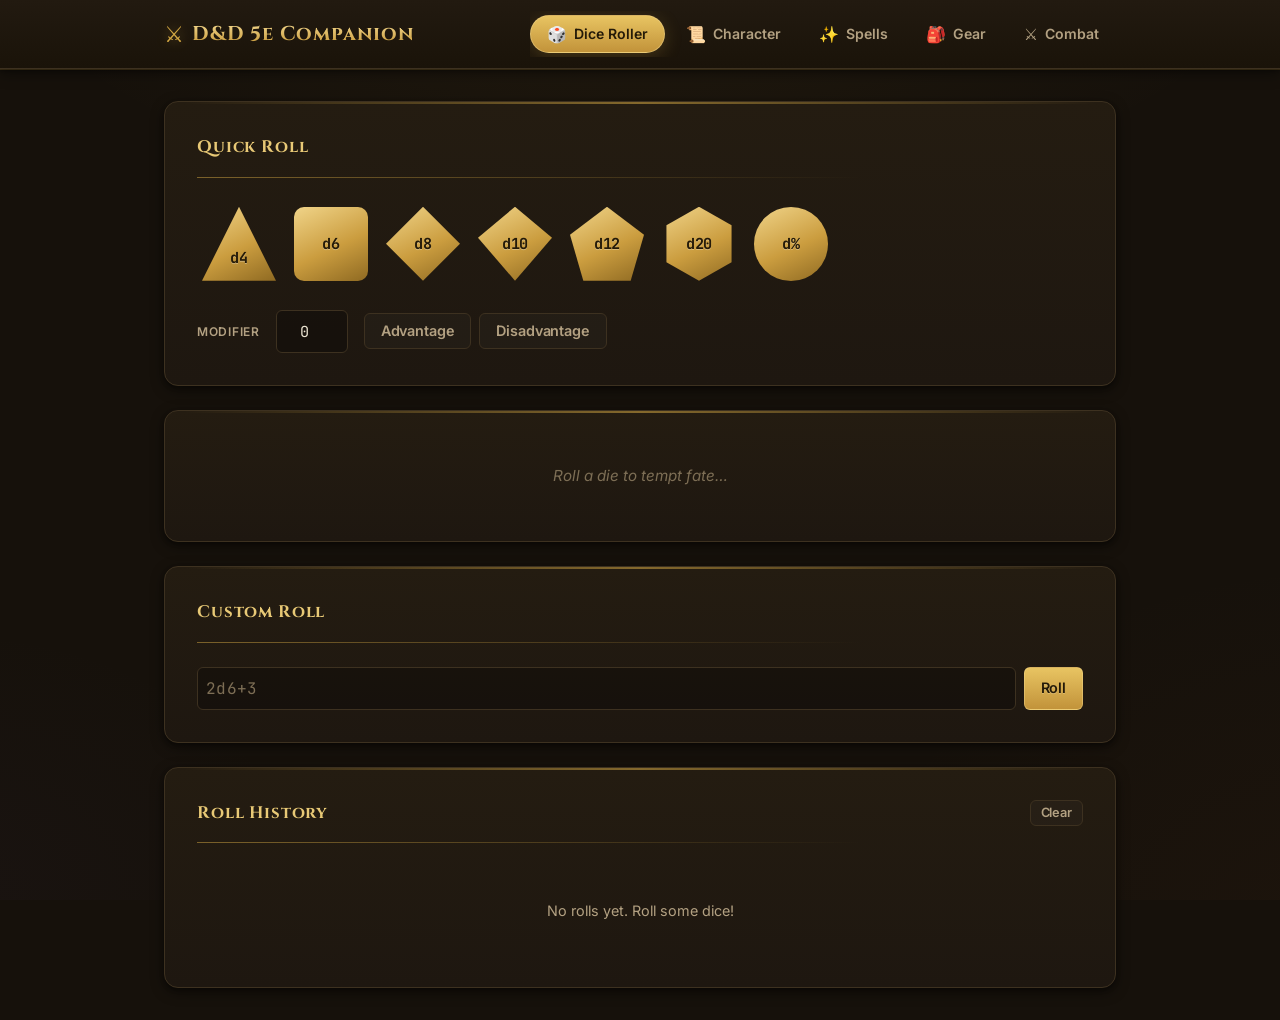
<file: index.html>
<!DOCTYPE html>
<html lang="en">
<head>
  <meta charset="UTF-8" />
  <meta name="viewport" content="width=device-width, initial-scale=1.0" />
  <title>D&D 5e Companion</title>
  <link rel="preconnect" href="https://fonts.googleapis.com" />
  <link rel="preconnect" href="https://fonts.gstatic.com" crossorigin />
  <meta name="theme-color" content="#1a1309" />
  <link href="https://fonts.googleapis.com/css2?family=Cinzel:wght@600;700;800&family=Inter:wght@400;500;600;700&family=JetBrains+Mono:wght@400;500;700&display=swap" rel="stylesheet" />
  <link rel="stylesheet" href="styles/global.css" />
</head>
<body>
  <header class="app-header">
    <div class="header-inner">
    <div class="app-title">
      <span class="app-title-icon">⚔</span>
      <h1>D&D 5e Companion</h1>
    </div>
    <nav class="app-nav" role="navigation" aria-label="Module navigation">
      <button class="nav-btn active" data-module="dice-roller" aria-current="page">
        <span class="nav-icon">🎲</span>
        <span class="nav-label">Dice Roller</span>
      </button>
      <button class="nav-btn" data-module="character-sheet">
        <span class="nav-icon">📜</span>
        <span class="nav-label">Character</span>
      </button>
      <button class="nav-btn" data-module="spell-tracker">
        <span class="nav-icon">✨</span>
        <span class="nav-label">Spells</span>
      </button>
      <button class="nav-btn" data-module="equipment">
        <span class="nav-icon">🎒</span>
        <span class="nav-label">Gear</span>
      </button>
      <button class="nav-btn" data-module="combat-tracker">
        <span class="nav-icon">⚔</span>
        <span class="nav-label">Combat</span>
      </button>
    </nav>
    </div>
  </header>

  <main id="app" class="app-main" role="main"></main>

  <div id="toast-container" class="toast-container" aria-live="polite"></div>

  <script type="module" src="app.js"></script>
</body>
</html>
</file>
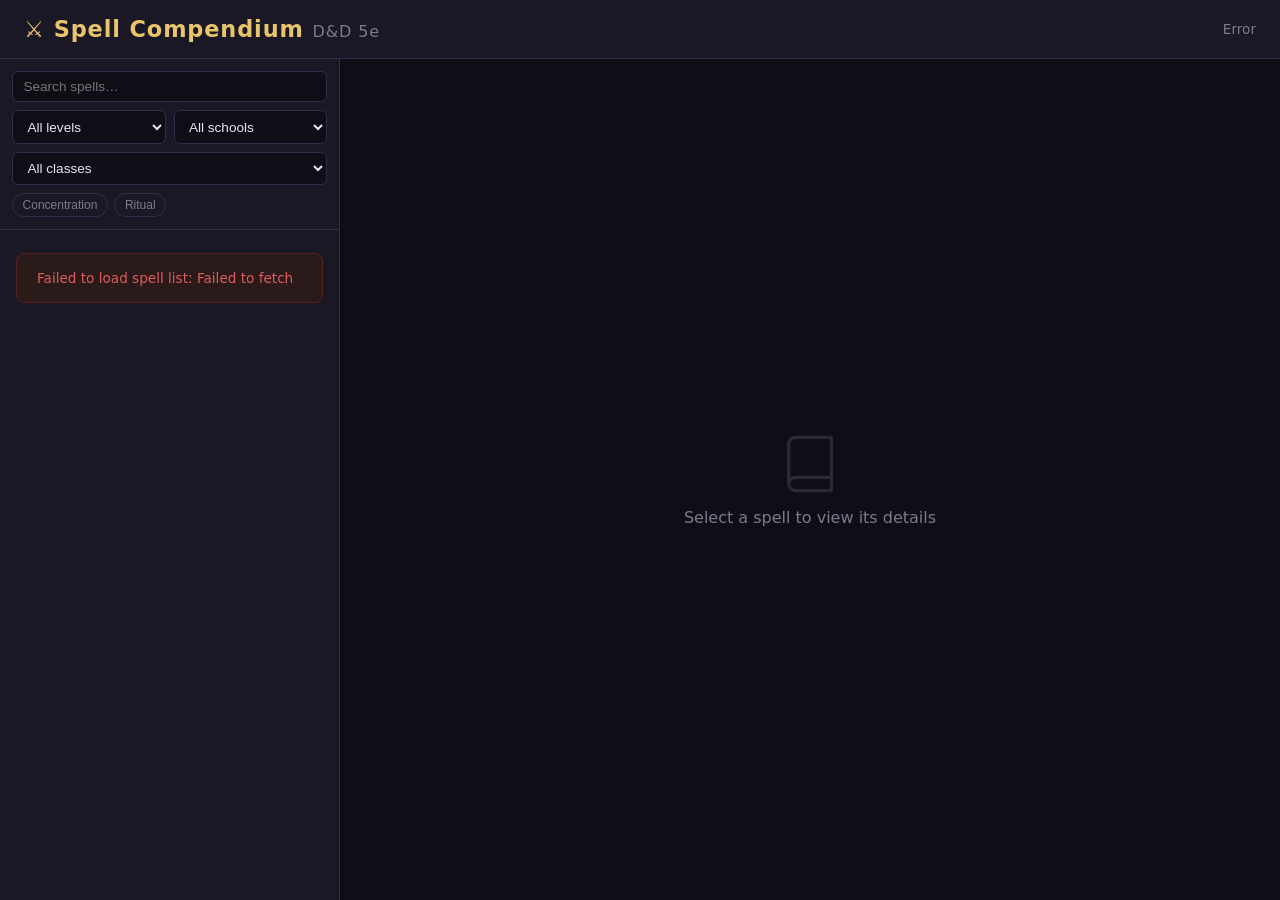
<file: public/index.html>
<!DOCTYPE html>
<html lang="en">
<head>
  <meta charset="UTF-8" />
  <meta name="viewport" content="width=device-width, initial-scale=1.0" />
  <title>D&D 5e Spell Compendium</title>
  <style>
    *, *::before, *::after { box-sizing: border-box; margin: 0; padding: 0; }

    :root {
      --bg:        #0f0e17;
      --surface:   #1a1825;
      --surface2:  #242233;
      --border:    #302d4a;
      --accent:    #c9a84c;
      --accent2:   #e8c46a;
      --text:      #e8e6f0;
      --muted:     #7c7a8e;
      --red:       #e05c5c;
      --blue:      #5c9ee0;
      --green:     #5cb87c;
      --purple:    #a07ee0;
    }

    body {
      font-family: 'Segoe UI', system-ui, sans-serif;
      background: var(--bg);
      color: var(--text);
      min-height: 100vh;
      display: flex;
      flex-direction: column;
    }

    /* ── Header ── */
    header {
      background: var(--surface);
      border-bottom: 1px solid var(--border);
      padding: 1rem 1.5rem;
      display: flex;
      align-items: center;
      gap: 1rem;
    }
    header h1 {
      font-size: 1.4rem;
      font-weight: 700;
      color: var(--accent2);
      letter-spacing: .04em;
      white-space: nowrap;
    }
    header h1 span { color: var(--muted); font-weight: 400; font-size: 1rem; }
    #spell-count {
      margin-left: auto;
      font-size: .85rem;
      color: var(--muted);
      white-space: nowrap;
    }

    /* ── Layout ── */
    .layout {
      display: flex;
      flex: 1;
      overflow: hidden;
      height: calc(100vh - 57px);
    }

    /* ── Sidebar ── */
    .sidebar {
      width: 340px;
      min-width: 260px;
      display: flex;
      flex-direction: column;
      border-right: 1px solid var(--border);
      background: var(--surface);
    }

    .filters {
      padding: .75rem;
      display: flex;
      flex-direction: column;
      gap: .5rem;
      border-bottom: 1px solid var(--border);
    }

    .filters input, .filters select {
      background: var(--bg);
      border: 1px solid var(--border);
      border-radius: 6px;
      color: var(--text);
      padding: .45rem .65rem;
      font-size: .85rem;
      width: 100%;
      outline: none;
      transition: border-color .15s;
    }
    .filters input:focus, .filters select:focus { border-color: var(--accent); }
    .filters select option { background: var(--surface2); }

    .filter-row { display: flex; gap: .5rem; }
    .filter-row select { flex: 1; }

    .filter-chips {
      display: flex;
      gap: .4rem;
      flex-wrap: wrap;
    }
    .chip {
      padding: .25rem .6rem;
      border-radius: 999px;
      font-size: .75rem;
      border: 1px solid var(--border);
      background: transparent;
      color: var(--muted);
      cursor: pointer;
      transition: all .15s;
    }
    .chip:hover { border-color: var(--accent); color: var(--accent); }
    .chip.active { background: var(--accent); border-color: var(--accent); color: var(--bg); font-weight: 600; }

    /* ── Spell list ── */
    #spell-list {
      flex: 1;
      overflow-y: auto;
      padding: .4rem 0;
    }
    #spell-list::-webkit-scrollbar { width: 6px; }
    #spell-list::-webkit-scrollbar-track { background: transparent; }
    #spell-list::-webkit-scrollbar-thumb { background: var(--border); border-radius: 3px; }

    .spell-item {
      padding: .6rem .85rem;
      cursor: pointer;
      border-left: 3px solid transparent;
      transition: background .1s, border-color .1s;
    }
    .spell-item:hover { background: var(--surface2); }
    .spell-item.active {
      background: var(--surface2);
      border-left-color: var(--accent);
    }
    .spell-item .spell-name {
      font-size: .9rem;
      font-weight: 500;
      color: var(--text);
    }
    .spell-item .spell-meta {
      font-size: .75rem;
      color: var(--muted);
      margin-top: .15rem;
      display: flex;
      gap: .5rem;
      align-items: center;
      flex-wrap: wrap;
    }

    .badge {
      display: inline-block;
      padding: .1rem .4rem;
      border-radius: 4px;
      font-size: .68rem;
      font-weight: 600;
      text-transform: uppercase;
      letter-spacing: .04em;
    }
    .badge-level { background: #2a2040; color: var(--accent); }
    .badge-school { background: #1e2a3a; color: var(--blue); }
    .badge-conc  { background: #2a1e1e; color: var(--red); }
    .badge-ritual{ background: #1e2a20; color: var(--green); }

    /* ── Detail panel ── */
    .detail {
      flex: 1;
      overflow-y: auto;
      padding: 2rem;
      background: var(--bg);
    }
    .detail::-webkit-scrollbar { width: 6px; }
    .detail::-webkit-scrollbar-track { background: transparent; }
    .detail::-webkit-scrollbar-thumb { background: var(--border); border-radius: 3px; }

    .detail-empty {
      display: flex;
      flex-direction: column;
      align-items: center;
      justify-content: center;
      height: 100%;
      color: var(--muted);
      gap: .75rem;
    }
    .detail-empty svg { opacity: .25; }

    .detail-header {
      border-bottom: 1px solid var(--border);
      padding-bottom: 1rem;
      margin-bottom: 1.5rem;
    }
    .detail-header h2 {
      font-size: 1.8rem;
      color: var(--accent2);
      margin-bottom: .5rem;
    }
    .detail-header .badges { display: flex; gap: .4rem; flex-wrap: wrap; }

    .detail-grid {
      display: grid;
      grid-template-columns: repeat(auto-fill, minmax(200px, 1fr));
      gap: .75rem;
      margin-bottom: 1.5rem;
    }
    .detail-stat {
      background: var(--surface);
      border: 1px solid var(--border);
      border-radius: 8px;
      padding: .6rem .85rem;
    }
    .detail-stat .label {
      font-size: .7rem;
      text-transform: uppercase;
      letter-spacing: .08em;
      color: var(--muted);
      margin-bottom: .2rem;
    }
    .detail-stat .value {
      font-size: .9rem;
      color: var(--text);
      font-weight: 500;
    }

    .detail-section h3 {
      font-size: .8rem;
      text-transform: uppercase;
      letter-spacing: .1em;
      color: var(--muted);
      margin-bottom: .6rem;
    }
    .detail-section p {
      font-size: .9rem;
      line-height: 1.65;
      color: var(--text);
      margin-bottom: .6rem;
    }
    .detail-section + .detail-section { margin-top: 1.25rem; }

    .classes-list {
      display: flex;
      flex-wrap: wrap;
      gap: .4rem;
    }
    .class-chip {
      background: var(--surface);
      border: 1px solid var(--border);
      border-radius: 6px;
      padding: .25rem .6rem;
      font-size: .8rem;
      color: var(--purple);
    }

    /* ── Loading / Error ── */
    .loading {
      display: flex;
      flex-direction: column;
      align-items: center;
      justify-content: center;
      height: 100%;
      gap: 1rem;
      color: var(--muted);
      font-size: .9rem;
    }
    .spinner {
      width: 32px; height: 32px;
      border: 3px solid var(--border);
      border-top-color: var(--accent);
      border-radius: 50%;
      animation: spin .7s linear infinite;
    }
    @keyframes spin { to { transform: rotate(360deg); } }

    .error-box {
      background: #2a1a1a;
      border: 1px solid #5a2020;
      border-radius: 8px;
      padding: 1rem 1.25rem;
      color: var(--red);
      font-size: .85rem;
      margin: 1rem;
    }

    /* ── Responsive ── */
    @media (max-width: 700px) {
      .layout { flex-direction: column; height: auto; }
      .sidebar { width: 100%; height: auto; border-right: none; border-bottom: 1px solid var(--border); }
      #spell-list { max-height: 45vh; }
      .detail { padding: 1rem; }
    }
  </style>
</head>
<body>

<header>
  <h1>⚔️ Spell Compendium <span>D&D 5e</span></h1>
  <span id="spell-count">Loading…</span>
</header>

<div class="layout">

  <!-- Sidebar -->
  <aside class="sidebar">
    <div class="filters">
      <input type="search" id="search" placeholder="Search spells…" />

      <div class="filter-row">
        <select id="filter-level">
          <option value="">All levels</option>
          <option value="0">Cantrip</option>
          <option value="1">1st level</option>
          <option value="2">2nd level</option>
          <option value="3">3rd level</option>
          <option value="4">4th level</option>
          <option value="5">5th level</option>
          <option value="6">6th level</option>
          <option value="7">7th level</option>
          <option value="8">8th level</option>
          <option value="9">9th level</option>
        </select>
        <select id="filter-school">
          <option value="">All schools</option>
          <option>Abjuration</option>
          <option>Conjuration</option>
          <option>Divination</option>
          <option>Enchantment</option>
          <option>Evocation</option>
          <option>Illusion</option>
          <option>Necromancy</option>
          <option>Transmutation</option>
        </select>
      </div>

      <select id="filter-class">
        <option value="">All classes</option>
        <option>Bard</option>
        <option>Cleric</option>
        <option>Druid</option>
        <option>Paladin</option>
        <option>Ranger</option>
        <option>Sorcerer</option>
        <option>Warlock</option>
        <option>Wizard</option>
      </select>

      <div class="filter-chips">
        <button class="chip" data-filter="concentration">Concentration</button>
        <button class="chip" data-filter="ritual">Ritual</button>
      </div>
    </div>

    <div id="spell-list">
      <div class="loading"><div class="spinner"></div>Fetching spells…</div>
    </div>
  </aside>

  <!-- Detail panel -->
  <main class="detail" id="detail">
    <div class="detail-empty">
      <svg xmlns="http://www.w3.org/2000/svg" width="64" height="64" viewBox="0 0 24 24" fill="none"
           stroke="currentColor" stroke-width="1.2" stroke-linecap="round" stroke-linejoin="round">
        <path d="M4 19.5A2.5 2.5 0 0 1 6.5 17H20"/>
        <path d="M6.5 2H20v20H6.5A2.5 2.5 0 0 1 4 19.5v-15A2.5 2.5 0 0 1 6.5 2z"/>
      </svg>
      <p>Select a spell to view its details</p>
    </div>
  </main>

</div>

<script>
  const API = 'https://www.dnd5eapi.co';
  const SCHOOL_COLORS = {
    Abjuration: '#5c9ee0', Conjuration: '#e09e5c', Divination: '#5cb87c',
    Enchantment: '#e05c9e', Evocation: '#e05c5c', Illusion: '#a07ee0',
    Necromancy: '#7ee0c9', Transmutation: '#c9e07e',
  };

  let allSpells = [];
  let activeFilters = { level: '', school: '', cls: '', concentration: false, ritual: false };
  let activeIndex = null;
  let spellCache = {};

  // ── Fetch full list + detail for each spell ──────────────────────────────

  async function loadSpells() {
    try {
      const res = await fetch(`${API}/api/spells`);
      if (!res.ok) throw new Error(`HTTP ${res.status}`);
      const data = await res.json();
      allSpells = data.results; // [{index, name, url}]
      renderList();
    } catch (e) {
      document.getElementById('spell-list').innerHTML =
        `<div class="error-box">Failed to load spell list: ${e.message}</div>`;
      document.getElementById('spell-count').textContent = 'Error';
    }
  }

  async function fetchSpell(index) {
    if (spellCache[index]) return spellCache[index];
    const res = await fetch(`${API}/api/spells/${index}`);
    if (!res.ok) throw new Error(`HTTP ${res.status}`);
    const data = await res.json();
    spellCache[index] = data;
    return data;
  }

  // ── Filtering ─────────────────────────────────────────────────────────────

  function getFilteredStubs() {
    const q = document.getElementById('search').value.toLowerCase();
    return allSpells.filter(s => {
      if (q && !s.name.toLowerCase().includes(q)) return false;
      return true; // level/school/class/conc/ritual filtered after detail fetch
    });
  }

  // For the sidebar list we only have name+index from the stub endpoint.
  // Full filtering (school, class, conc, ritual) happens after fetching detail.
  // We show stub list immediately; once a spell is clicked we show full details.
  // For filter sidebar we do a batch approach: pre-fetch a page or filter lazily.
  // Practical approach: filter on stubs for name/level (not available in stub),
  // so we actually need to fetch all when a deep filter is applied.
  // Here we use a lightweight strategy: render stubs, apply name search instantly;
  // for deeper filters we fetch all spells lazily in the background.

  let deepFetchPromise = null;
  let deepSpells = null; // full spell objects once loaded

  async function ensureDeepSpells() {
    if (deepSpells) return deepSpells;
    if (!deepFetchPromise) {
      deepFetchPromise = (async () => {
        const results = [];
        const total = allSpells.length;
        let done = 0;
        // fetch in parallel batches of 20
        for (let i = 0; i < allSpells.length; i += 20) {
          const batch = allSpells.slice(i, i + 20);
          const fetched = await Promise.all(batch.map(s => fetchSpell(s.index).catch(() => null)));
          fetched.forEach(s => { if (s) { spellCache[s.index] = s; results.push(s); } });
          done += batch.length;
          if (deepFetchInProgress) {
            document.getElementById('spell-count').textContent =
              `Loading ${done}/${total}…`;
          }
        }
        deepSpells = results;
        deepFetchInProgress = false;
        return results;
      })();
    }
    return deepFetchPromise;
  }

  let deepFetchInProgress = false;

  function needsDeepFetch() {
    return activeFilters.level !== '' || activeFilters.school !== '' ||
           activeFilters.cls !== '' || activeFilters.concentration || activeFilters.ritual;
  }

  // ── Render list ───────────────────────────────────────────────────────────

  async function renderList() {
    const listEl = document.getElementById('spell-list');

    if (!needsDeepFetch()) {
      // Fast path: just name search against stubs
      const filtered = getFilteredStubs();
      document.getElementById('spell-count').textContent =
        `${filtered.length} spell${filtered.length !== 1 ? 's' : ''}`;
      listEl.innerHTML = filtered.length === 0
        ? '<div style="padding:1rem;color:var(--muted);font-size:.85rem;text-align:center;">No spells found.</div>'
        : filtered.map(s => stubItem(s)).join('');
      bindListClicks();
      return;
    }

    // Deep filter path: need full data
    listEl.innerHTML = '<div class="loading"><div class="spinner"></div>Applying filters…</div>';
    deepFetchInProgress = true;
    const full = await ensureDeepSpells();

    const q = document.getElementById('search').value.toLowerCase();
    const filtered = full.filter(s => {
      if (q && !s.name.toLowerCase().includes(q)) return false;
      if (activeFilters.level !== '' && String(s.level) !== activeFilters.level) return false;
      if (activeFilters.school && s.school?.name?.toLowerCase() !== activeFilters.school.toLowerCase()) return false;
      if (activeFilters.cls && !s.classes?.some(c => c.name.toLowerCase() === activeFilters.cls.toLowerCase())) return false;
      if (activeFilters.concentration && !s.concentration) return false;
      if (activeFilters.ritual && !s.ritual) return false;
      return true;
    });

    document.getElementById('spell-count').textContent =
      `${filtered.length} spell${filtered.length !== 1 ? 's' : ''}`;
    listEl.innerHTML = filtered.length === 0
      ? '<div style="padding:1rem;color:var(--muted);font-size:.85rem;text-align:center;">No spells found.</div>'
      : filtered.map(s => richItem(s)).join('');
    bindListClicks();
  }

  function stubItem(s) {
    const active = s.index === activeIndex ? ' active' : '';
    return `<div class="spell-item${active}" data-index="${s.index}">
      <div class="spell-name">${s.name}</div>
    </div>`;
  }

  function richItem(s) {
    const active = s.index === activeIndex ? ' active' : '';
    const levelLabel = s.level === 0 ? 'Cantrip' : `Lvl ${s.level}`;
    const school = s.school?.name ?? '';
    const conc = s.concentration ? `<span class="badge badge-conc">C</span>` : '';
    const ritual = s.ritual ? `<span class="badge badge-ritual">R</span>` : '';
    return `<div class="spell-item${active}" data-index="${s.index}">
      <div class="spell-name">${s.name}</div>
      <div class="spell-meta">
        <span class="badge badge-level">${levelLabel}</span>
        <span class="badge badge-school">${school}</span>
        ${conc}${ritual}
      </div>
    </div>`;
  }

  function bindListClicks() {
    document.querySelectorAll('.spell-item').forEach(el => {
      el.addEventListener('click', () => selectSpell(el.dataset.index));
    });
  }

  // ── Detail ────────────────────────────────────────────────────────────────

  async function selectSpell(index) {
    activeIndex = index;
    document.querySelectorAll('.spell-item').forEach(el =>
      el.classList.toggle('active', el.dataset.index === index));

    const detail = document.getElementById('detail');
    detail.innerHTML = '<div class="loading"><div class="spinner"></div>Loading…</div>';

    try {
      const s = await fetchSpell(index);
      detail.innerHTML = renderDetail(s);
    } catch (e) {
      detail.innerHTML = `<div class="error-box">Failed to load spell: ${e.message}</div>`;
    }
  }

  function renderDetail(s) {
    const level = s.level === 0 ? 'Cantrip' : ordinal(s.level) + ' level';
    const school = s.school?.name ?? '—';
    const schoolColor = SCHOOL_COLORS[school] ?? 'var(--accent)';
    const components = (s.components ?? []).join(', ') + (s.material ? ` (${s.material})` : '');
    const dmgType = s.damage?.damage_type?.name ?? null;
    const dmgSlot = s.damage?.damage_at_slot_level ?? s.damage?.damage_at_character_level ?? null;
    const dmgEntry = dmgSlot ? Object.entries(dmgSlot).sort((a,b) => +a[0] - +b[0]) : null;

    const badges = [
      `<span class="badge badge-level">${level}</span>`,
      `<span class="badge badge-school" style="color:${schoolColor}">${school}</span>`,
      s.concentration ? `<span class="badge badge-conc">Concentration</span>` : '',
      s.ritual ? `<span class="badge badge-ritual">Ritual</span>` : '',
    ].filter(Boolean).join('');

    const stats = [
      { label: 'Casting Time', value: s.casting_time },
      { label: 'Range', value: s.range },
      { label: 'Duration', value: s.duration },
      { label: 'Components', value: components || '—' },
      dmgType ? { label: 'Damage Type', value: dmgType } : null,
      s.attack_type ? { label: 'Attack Type', value: capitalize(s.attack_type) } : null,
    ].filter(Boolean);

    const statsHtml = stats.map(st =>
      `<div class="detail-stat"><div class="label">${st.label}</div><div class="value">${st.value}</div></div>`
    ).join('');

    const descHtml = (s.desc ?? []).map(p => `<p>${p}</p>`).join('');

    const higherHtml = s.higher_level?.length
      ? `<div class="detail-section">
          <h3>At Higher Levels</h3>
          ${s.higher_level.map(p => `<p>${p}</p>`).join('')}
        </div>` : '';

    const dmgTableHtml = dmgEntry
      ? `<div class="detail-section">
          <h3>Damage by Slot</h3>
          <div style="display:flex;flex-wrap:wrap;gap:.4rem;">
            ${dmgEntry.map(([slot, dmg]) =>
              `<div class="detail-stat" style="min-width:80px">
                <div class="label">Slot ${slot}</div>
                <div class="value">${dmg}</div>
              </div>`).join('')}
          </div>
        </div>` : '';

    const classesHtml = s.classes?.length
      ? `<div class="detail-section">
          <h3>Available to</h3>
          <div class="classes-list">
            ${s.classes.map(c => `<span class="class-chip">${c.name}</span>`).join('')}
          </div>
        </div>` : '';

    return `
      <div class="detail-header">
        <h2>${s.name}</h2>
        <div class="badges">${badges}</div>
      </div>
      <div class="detail-grid">${statsHtml}</div>
      <div class="detail-section"><h3>Description</h3>${descHtml}</div>
      ${higherHtml}
      ${dmgTableHtml}
      ${classesHtml}
    `;
  }

  // ── Helpers ───────────────────────────────────────────────────────────────

  function ordinal(n) {
    return n + (['th','st','nd','rd'][(n > 3 && n < 21) || n % 10 > 3 ? 0 : n % 10] ?? 'th');
  }
  function capitalize(s) { return s.charAt(0).toUpperCase() + s.slice(1); }

  // ── Event wiring ──────────────────────────────────────────────────────────

  document.getElementById('search').addEventListener('input', () => renderList());

  document.getElementById('filter-level').addEventListener('change', e => {
    activeFilters.level = e.target.value;
    renderList();
  });
  document.getElementById('filter-school').addEventListener('change', e => {
    activeFilters.school = e.target.value;
    renderList();
  });
  document.getElementById('filter-class').addEventListener('change', e => {
    activeFilters.cls = e.target.value;
    renderList();
  });

  document.querySelectorAll('.chip[data-filter]').forEach(btn => {
    btn.addEventListener('click', () => {
      const key = btn.dataset.filter;
      activeFilters[key] = !activeFilters[key];
      btn.classList.toggle('active', activeFilters[key]);
      renderList();
    });
  });

  // ── Boot ──────────────────────────────────────────────────────────────────
  loadSpells();
</script>
</body>
</html>
</file>
<file: styles/global.css>
/* ============================================================
   D&D 5e Companion — Tavern Dark Theme
   Warm candlelit darks, antique gold, and a fantasy display face.
   ============================================================ */

:root {
  /* Colors */
  --color-bg:           #16110b;
  --color-surface:      #211a11;
  --color-surface-2:    #2a2115;
  --color-border:       #3d3120;
  --color-border-light: #55452c;

  --color-accent:       #d4a843;
  --color-accent-dark:  #e8c976;
  --color-accent-light: #f0d489;
  --color-accent-bg:    #2e2512;
  --color-accent-text:  #e8c976;

  --color-text:         #ece4d2;
  --color-text-muted:   #b3a182;
  --color-text-dim:     #7d6e55;

  --color-danger:       #d9534f;
  --color-danger-bg:    #2e1713;
  --color-danger-dark:  #f2948c;
  --color-success:      #5cb87a;
  --color-success-bg:   #15261a;
  --color-success-dark: #8fdcab;
  --color-warning:      #e0a93f;
  --color-warning-bg:   #2e2410;
  --color-info:         #6fa8dc;
  --color-condition:    #8c6bcf;

  /* Gold — D&D flavor accents */
  --color-gold:         #d4a843;
  --color-gold-dim:     #8f7427;
  --color-gold-bright:  #f0d489;

  /* Typography */
  --font-display: 'Cinzel', 'Georgia', 'Times New Roman', serif;
  --font-body:    'Inter', system-ui, sans-serif;
  --font-mono:    'JetBrains Mono', 'Fira Code', monospace;

  /* Spacing */
  --space-xs:  4px;
  --space-sm:  8px;
  --space-md:  16px;
  --space-lg:  24px;
  --space-xl:  32px;
  --space-2xl: 48px;

  /* Shape */
  --radius-sm: 6px;
  --radius-md: 10px;
  --radius-lg: 14px;
  --radius-xl: 18px;

  /* Shadows */
  --shadow-sm:     0 1px 3px rgba(0,0,0,0.4), 0 1px 2px rgba(0,0,0,0.3);
  --shadow-md:     0 4px 14px rgba(0,0,0,0.45), 0 2px 4px rgba(0,0,0,0.3);
  --shadow-lg:     0 10px 30px rgba(0,0,0,0.55), 0 4px 10px rgba(0,0,0,0.35);
  --shadow-accent: 0 4px 18px rgba(212,168,67,0.22);

  /* Transitions */
  --transition-fast: 120ms ease;
  --transition-base: 200ms ease;
}

/* ---- Reset ---- */
*, *::before, *::after { box-sizing: border-box; margin: 0; padding: 0; }
html { font-size: 16px; }

body {
  background:
    radial-gradient(1100px 480px at 50% -8%, rgba(212,168,67,0.07), transparent 60%),
    radial-gradient(900px 700px at 105% 105%, rgba(140,70,30,0.06), transparent 55%),
    radial-gradient(700px 500px at -5% 100%, rgba(90,60,120,0.05), transparent 55%),
    var(--color-bg);
  background-attachment: fixed;
  color: var(--color-text);
  font-family: var(--font-body);
  font-size: 1rem;
  line-height: 1.6;
  min-height: 100vh;
  display: flex;
  flex-direction: column;
  -webkit-font-smoothing: antialiased;
}

/* ---- App Shell ---- */
.app-header {
  background: linear-gradient(180deg, #221a10 0%, #1a1309 100%);
  border-bottom: 1px solid var(--color-border);
  box-shadow: 0 1px 0 rgba(212,168,67,0.18), var(--shadow-md);
  position: sticky;
  top: 0;
  z-index: 100;
}

.header-inner {
  display: flex;
  align-items: center;
  justify-content: space-between;
  gap: var(--space-md);
  flex-wrap: wrap;
  max-width: 1000px;
  margin: 0 auto;
  padding: var(--space-sm) var(--space-lg);
}

.app-title {
  display: flex;
  align-items: center;
  gap: var(--space-sm);
  padding: var(--space-sm) 0;
}

.app-title-icon {
  font-size: 1.4rem;
  color: var(--color-gold);
  filter: drop-shadow(0 0 6px rgba(212,168,67,0.4));
}

.app-title h1 {
  font-family: var(--font-display);
  font-size: 1.25rem;
  font-weight: 700;
  letter-spacing: 0.04em;
  background: linear-gradient(180deg, #f0d489 20%, #c89a3b 80%);
  -webkit-background-clip: text;
  background-clip: text;
  -webkit-text-fill-color: transparent;
  white-space: nowrap;
}

/* Nav */
.app-nav {
  display: flex;
  gap: var(--space-xs);
  overflow-x: auto;
  padding: var(--space-xs) 0;
}

.nav-btn {
  display: flex;
  align-items: center;
  gap: 7px;
  padding: var(--space-sm) var(--space-md);
  background: transparent;
  border: 1px solid transparent;
  border-radius: 99px;
  color: var(--color-text-muted);
  font-family: var(--font-body);
  font-size: 0.88rem;
  font-weight: 600;
  cursor: pointer;
  transition: all var(--transition-fast);
  white-space: nowrap;
}

.nav-btn:hover {
  color: var(--color-text);
  background: rgba(212,168,67,0.08);
}

.nav-btn.active {
  color: #241a08;
  background: linear-gradient(180deg, #e8c462, #c2933a);
  border-color: rgba(240,212,137,0.5);
  box-shadow: var(--shadow-accent);
}

.nav-icon { font-size: 1rem; }

/* ---- Main ---- */
.app-main {
  flex: 1;
  padding: var(--space-xl) var(--space-lg);
  max-width: 1000px;
  margin: 0 auto;
  width: 100%;
}

/* ---- Module states ---- */
.module-loading {
  text-align: center;
  color: var(--color-text-muted);
  padding: var(--space-2xl);
  font-size: 0.95rem;
}

.module-error {
  background: var(--color-danger-bg);
  border: 1px solid var(--color-danger);
  border-radius: var(--radius-md);
  padding: var(--space-lg);
  color: var(--color-danger-dark);
}

.module-error pre {
  margin-top: var(--space-sm);
  font-size: 0.8rem;
  color: var(--color-text-muted);
  white-space: pre-wrap;
}

/* ---- Panel ---- */
.panel {
  position: relative;
  background: linear-gradient(180deg, #241c11 0%, #1e1710 100%);
  border: 1px solid var(--color-border);
  border-radius: var(--radius-lg);
  padding: var(--space-xl);
  box-shadow: var(--shadow-md);
  overflow: hidden;
}

/* Gold hairline across the top of every panel */
.panel::before {
  content: '';
  position: absolute;
  top: 0;
  left: 0;
  right: 0;
  height: 2px;
  background: linear-gradient(90deg, transparent 2%, rgba(212,168,67,0.55) 50%, transparent 98%);
  pointer-events: none;
}

.panel-title {
  font-family: var(--font-display);
  font-size: 1.05rem;
  font-weight: 700;
  color: var(--color-accent-dark);
  letter-spacing: 0.05em;
  margin-bottom: var(--space-lg);
  padding-bottom: var(--space-md);
  border-bottom: 1px solid;
  border-image: linear-gradient(90deg, rgba(212,168,67,0.5), transparent 75%) 1;
}

.section-divider {
  display: flex;
  align-items: center;
  gap: var(--space-sm);
  margin: var(--space-md) 0;
  color: var(--color-text-dim);
  font-size: 0.75rem;
  letter-spacing: 0.08em;
  text-transform: uppercase;
  font-weight: 600;
}
.section-divider::before,
.section-divider::after {
  content: '';
  flex: 1;
  height: 1px;
  background: var(--color-border);
}

/* ---- Buttons ---- */
.btn {
  display: inline-flex;
  align-items: center;
  justify-content: center;
  gap: 6px;
  padding: 10px var(--space-md);
  border: 1.5px solid transparent;
  border-radius: var(--radius-sm);
  font-family: var(--font-body);
  font-size: 0.9rem;
  font-weight: 600;
  cursor: pointer;
  transition: all var(--transition-fast);
  line-height: 1;
  letter-spacing: -0.01em;
}

.btn:disabled { opacity: 0.4; cursor: not-allowed; }

.btn-primary {
  background: linear-gradient(180deg, #e8c462, #c2933a);
  border-color: rgba(240,212,137,0.45);
  color: #241a08;
  text-shadow: 0 1px 0 rgba(255,255,255,0.2);
}
.btn-primary:hover:not(:disabled) {
  background: linear-gradient(180deg, #f0d489, #d4a843);
  box-shadow: var(--shadow-accent);
}

.btn-danger {
  background: var(--color-danger-bg);
  border-color: rgba(217,83,79,0.5);
  color: var(--color-danger-dark);
}
.btn-danger:hover:not(:disabled) {
  background: var(--color-danger);
  border-color: var(--color-danger);
  color: #fff;
  text-shadow: none;
}

.btn-ghost {
  background: rgba(255,255,255,0.02);
  border-color: var(--color-border);
  color: var(--color-text-muted);
}
.btn-ghost:hover:not(:disabled) {
  border-color: var(--color-border-light);
  color: var(--color-text);
  background: var(--color-surface-2);
}

.btn-success {
  background: var(--color-success-bg);
  border-color: rgba(92,184,122,0.5);
  color: var(--color-success-dark);
}
.btn-success:hover:not(:disabled) {
  background: var(--color-success);
  border-color: var(--color-success);
  color: #0c1a10;
}

.btn-sm {
  padding: 6px 10px;
  font-size: 0.8rem;
}

.btn-lg {
  padding: 14px var(--space-xl);
  font-size: 1rem;
  border-radius: var(--radius-md);
}

/* ---- Form elements ---- */
.field {
  display: flex;
  flex-direction: column;
  gap: 6px;
}

.field-label {
  font-size: 0.75rem;
  font-weight: 600;
  color: var(--color-text-muted);
  text-transform: uppercase;
  letter-spacing: 0.06em;
}

.input, .select, .textarea {
  background: rgba(0,0,0,0.28);
  border: 1.5px solid var(--color-border);
  border-radius: var(--radius-sm);
  color: var(--color-text);
  font-family: var(--font-body);
  font-size: 0.95rem;
  padding: 10px var(--space-sm);
  transition: border-color var(--transition-fast), box-shadow var(--transition-fast);
  width: 100%;
}

.input::placeholder, .textarea::placeholder { color: var(--color-text-dim); }

.input:focus, .select:focus, .textarea:focus {
  outline: none;
  border-color: var(--color-accent);
  box-shadow: 0 0 0 3px rgba(212,168,67,0.15);
}

.input[type="number"] {
  font-family: var(--font-mono);
  text-align: center;
}

.select {
  cursor: pointer;
  appearance: none;
  background-image: url("data:image/svg+xml,%3Csvg xmlns='http://www.w3.org/2000/svg' width='12' height='12' viewBox='0 0 24 24' fill='none' stroke='%23b3a182' stroke-width='2'%3E%3Cpolyline points='6 9 12 15 18 9'/%3E%3C/svg%3E");
  background-repeat: no-repeat;
  background-position: right 10px center;
  padding-right: 30px;
}

.select option { background: var(--color-surface); color: var(--color-text); }

/* ---- Toast ---- */
.toast-container {
  position: fixed;
  bottom: var(--space-lg);
  right: var(--space-lg);
  display: flex;
  flex-direction: column;
  gap: var(--space-sm);
  z-index: 1000;
  pointer-events: none;
}

.toast {
  background: var(--color-surface-2);
  border: 1.5px solid var(--color-border);
  border-radius: var(--radius-md);
  padding: 10px var(--space-md);
  font-size: 0.875rem;
  font-weight: 500;
  color: var(--color-text);
  box-shadow: var(--shadow-lg);
  animation: toast-in 200ms ease forwards;
  pointer-events: auto;
}

.toast.success { border-color: var(--color-success); color: var(--color-success-dark); }
.toast.danger  { border-color: var(--color-danger);  color: var(--color-danger-dark); }
.toast.info    { border-color: var(--color-accent);  color: var(--color-accent-dark); }

@keyframes toast-in {
  from { opacity: 0; transform: translateY(8px); }
  to   { opacity: 1; transform: translateY(0); }
}

/* ---- Scrollbars ---- */
* {
  scrollbar-width: thin;
  scrollbar-color: var(--color-border-light) transparent;
}

/* ---- Grid helpers ---- */
.grid-2 { display: grid; grid-template-columns: 1fr 1fr; gap: var(--space-md); }
.grid-3 { display: grid; grid-template-columns: 1fr 1fr 1fr; gap: var(--space-md); }
.grid-4 { display: grid; grid-template-columns: repeat(4, 1fr); gap: var(--space-md); }
.grid-6 { display: grid; grid-template-columns: repeat(6, 1fr); gap: var(--space-md); }

/* ---- Responsive ---- */
@media (max-width: 700px) {
  .app-main { padding: var(--space-lg) var(--space-md); }
  .panel { padding: var(--space-lg); }
  .grid-3, .grid-4, .grid-6 { grid-template-columns: 1fr 1fr; }
  .nav-label { display: none; }
  .nav-btn { padding: var(--space-sm); }
  .nav-icon { font-size: 1.3rem; }
}

@media (max-width: 400px) {
  .grid-2, .grid-3, .grid-4, .grid-6 { grid-template-columns: 1fr; }
}
</file>
